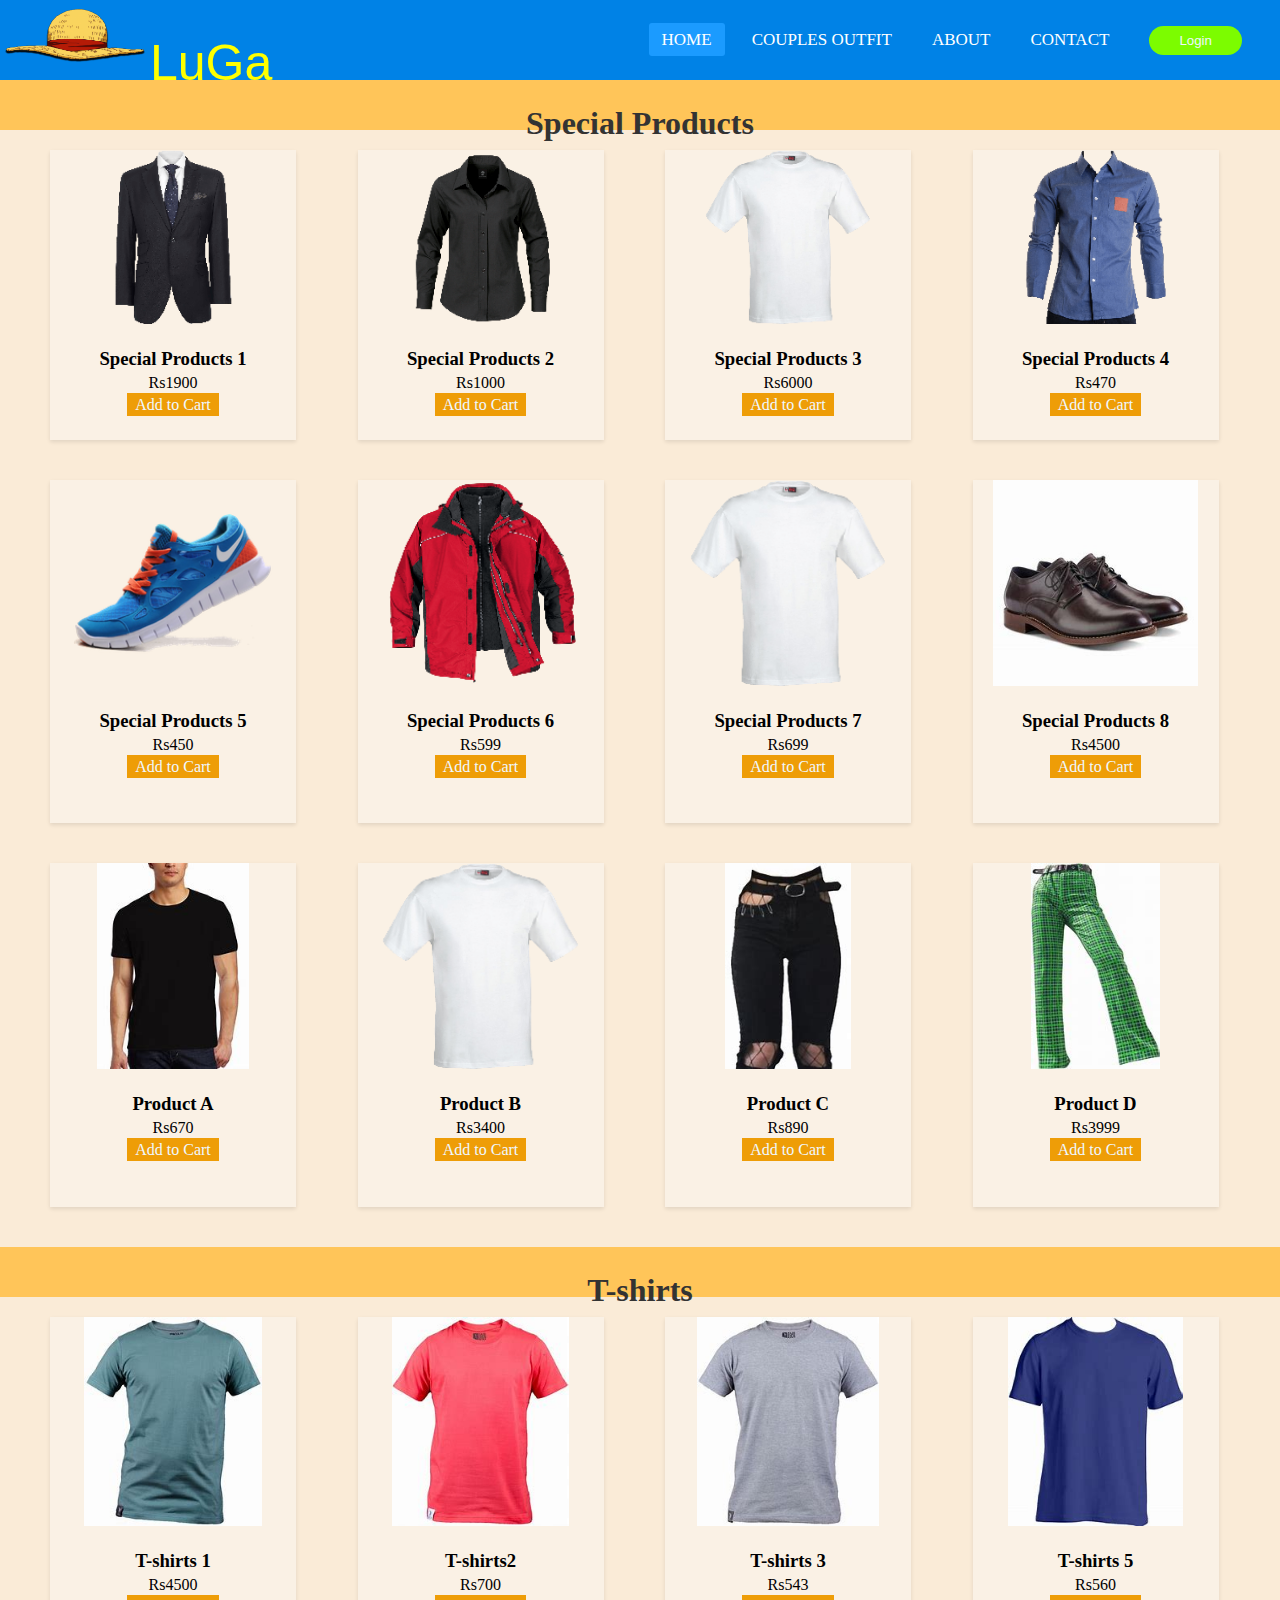
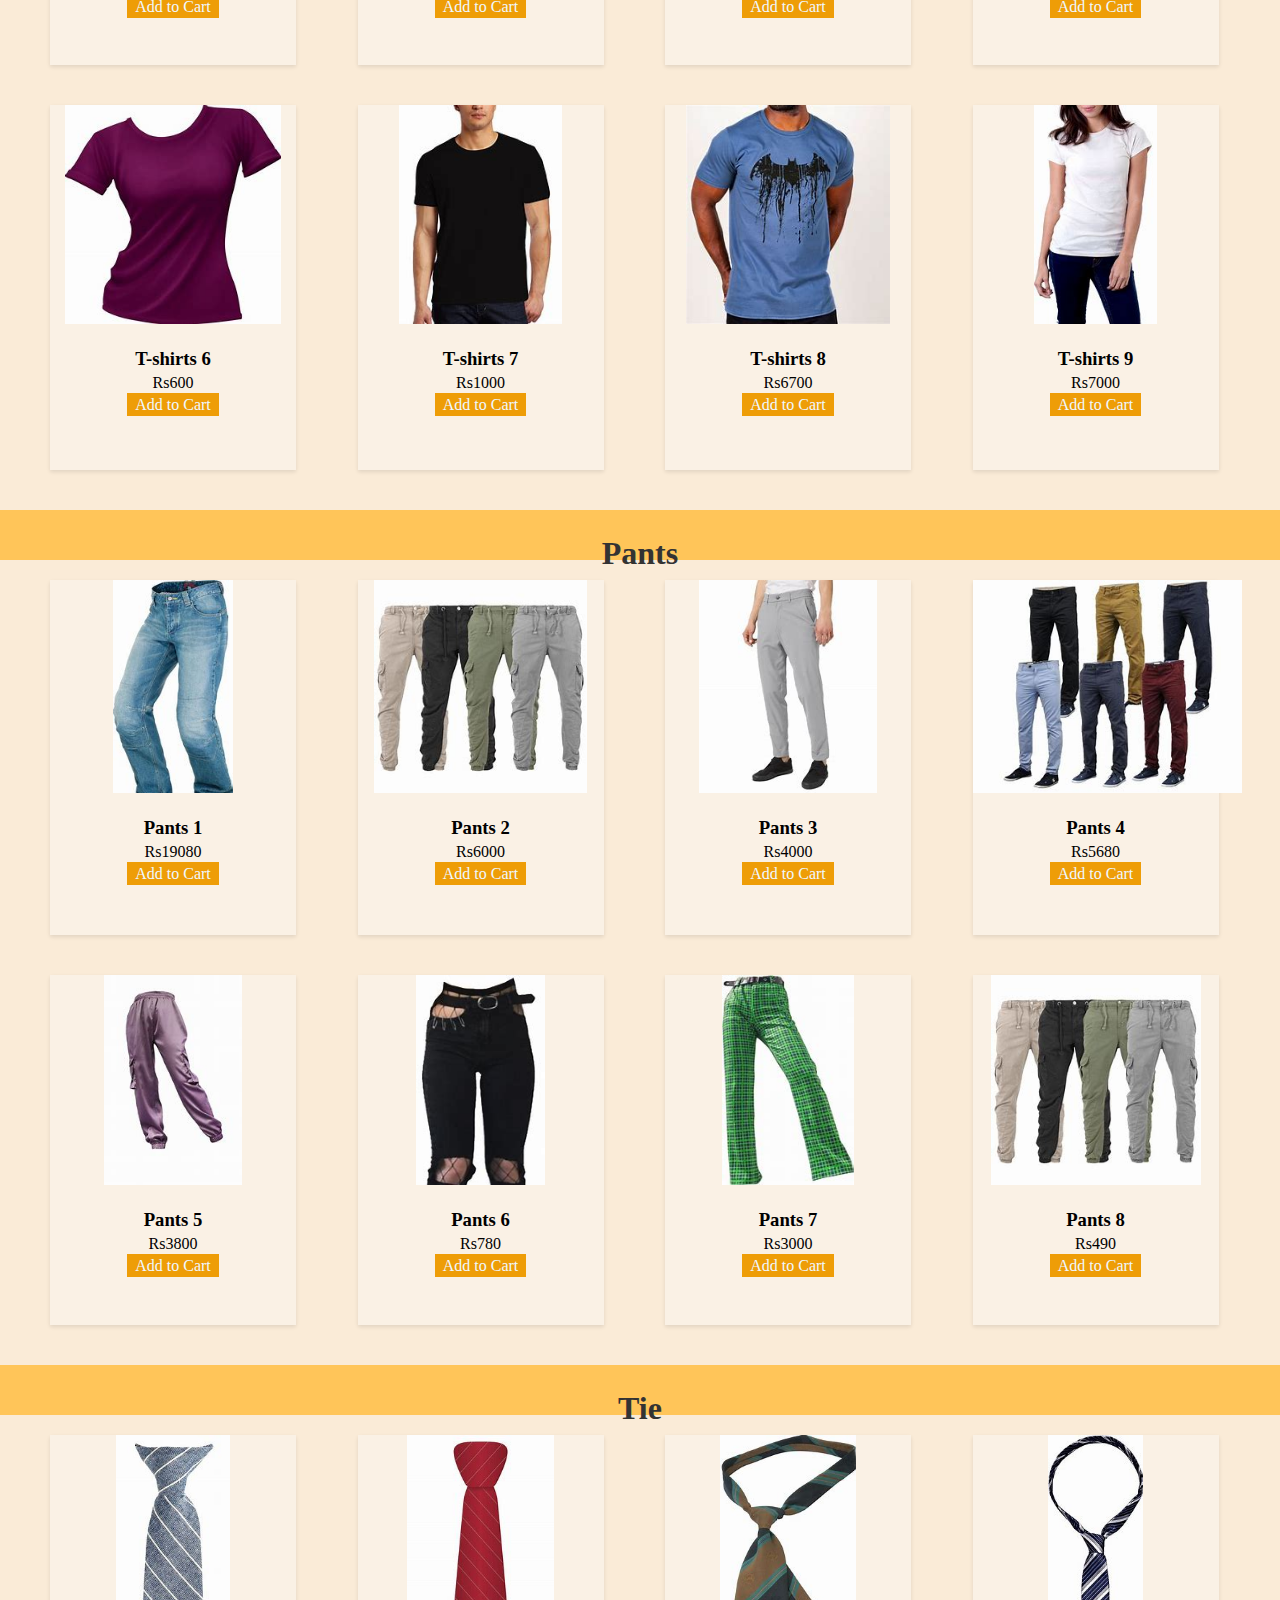
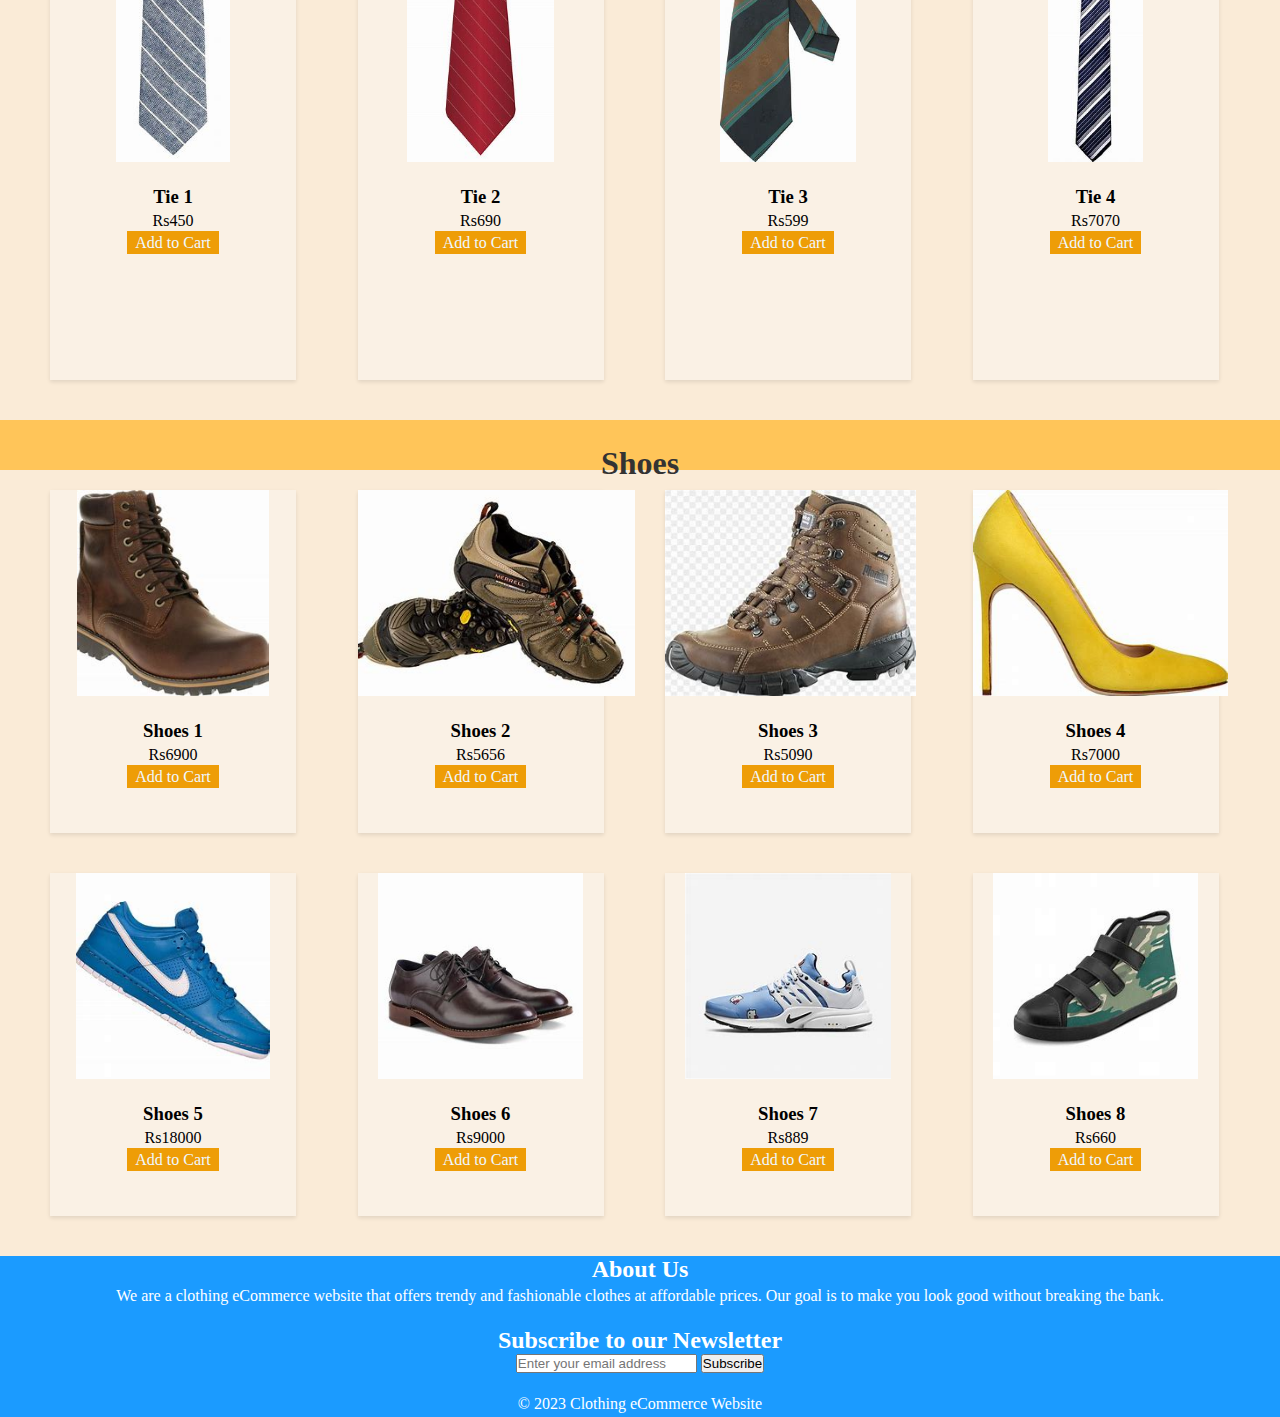
<file: index.html>
<!DOCTYPE html>
<html lang="en">
  <head>
    <meta charset="utf-8">
    <title>Luga.com</title>
    <meta name="viewport" content="width=device-width, initial-scale=1.0">
    <link rel="stylesheet" href="index.css">
  </head>
  <body>
    <nav>
        <img src="straw.png" ><a href="index.html" class="title"><span>LuGa</span></a>
      <ul>
        <li><a class="active" href="index.html">Home</a></li>
        <li><a href="Outfit/outfit.html">Couples Outfit</a></li>
        <li><a href="#about">About</a></li>
        <li><a href="contact.html">Contact</a></li>
        <li><a href="log.php"><button>Login</button></a></li>
      </ul>
    </nav>
    <div class="main_one">
    <main>
      <section class="featured-products">
        <h2>Special Products</h2>
        <ul>
          <li>
            <img src="1.png" alt="Product 1">
            <h3>Special Products 1</h3>
            <p>Rs1900</p>
            <a href="log.php" class="button_cart">Add to Cart</a>
          </li>
          <li>
            <img src="2.png" alt="Special Products 2">
            <h3>Special Products 2</h3>
            <p>Rs1000</p>
            <a href="log.php" class="button_cart">Add to Cart</a>
          </li>
          <li>
            <img src="shirt1.png" alt="Special Products 3">
            <h3>Special Products 3</h3>
            <p>Rs6000</p>
            <a href="log.php" class="button_cart">Add to Cart</a>
          </li>
          <li>
            <img src="shirt2.png" alt="Special Products 4">
            <h3>Special Products 4</h3>
            <p>Rs470</p>
            <a href="log.php" class="button_cart">Add to Cart</a>
          </li>
        </ul>
        </section>
        <section class="featured-products">
          <ul>
            <li>
              <img src="nike1.png" alt="Product 5">
              <h3>Special Products 5</h3>
              <p>Rs450</p>
              <a href="log.php" class="button_cart">Add to Cart</a>
            </li>
            <li>
              <img src="Jacket1.png" alt="Product 6">
              <h3>Special Products 6</h3>
              <p>Rs599</p>
              <a href="log.php" class="button_cart">Add to Cart</a>
            </li>
            <li>
              <img src="shirt1.png" alt="Special Products 7">
              <h3>Special Products 7</h3>
              <p>Rs699</p>
              <a href="log.php" class="button_cart">Add to Cart</a>
            </li>
            <li>
              <img src="s6.jpg" alt="Product 8">
              <h3>Special Products 8</h3>
              <p>Rs4500</p>
              <a href="log.php" class="button_cart">Add to Cart</a>
            </li>
          </ul>
        </section>
        <section class="featured-products">
        <ul>
          <li>
              <img src="b7.jpg" alt="Product 9">
              <h3>Product A</h3>
              <p>Rs670</p>
              <a href="log.php" class="button_cart">Add to Cart</a>
            </li>
            <li>
              <img src="shirt1.png" alt="Product 10">
              <h3>Product B</h3>
              <p>Rs3400</p>
              <a href="log.php" class="button_cart">Add to Cart</a>
            </li>
            <li>
              <img src="p7.jpg" alt="Product 11">
              <h3>Product C</h3>
              <p>Rs890</p>
              <a href="log.php" class="button_cart">Add to Cart</a>
            </li>
            <li>
              <img src="p8.jpg" alt="Product 12">
              <h3>Product D</h3>
              <p>Rs3999</p>
              <a href="log.php" class="button_cart">Add to Cart</a>
            </li>
        </ul>
      </section>
      <section class="featured-products">
        <h2>T-shirts</h2>
        <ul>
          <li>
            <img src="b1.jpg" alt="Product 1">
            <h3>T-shirts 1</h3>
            <p>Rs4500</p>
            <a href="log.php" class="button_cart">Add to Cart</a>
          </li>
          <li>
            <img src="b2.jpg" alt="Product 2">
            <h3>T-shirts2</h3>
            <p>Rs700</p>
            <a href="log.php" class="button_cart">Add to Cart</a>
          </li>
          <li>
            <img src="b3.jpg" alt="Product 3">
            <h3>T-shirts 3</h3>
            <p>Rs543</p>
            <a href="log.php" class="button_cart">Add to Cart</a>
          </li>
          <li>
            <img src="b4.jpg" alt="Product 4">
            <h3>T-shirts 5</h3>
            <p>Rs560</p>
            <a href="log.php" class="button_cart">Add to Cart</a>
          </li>
        </ul>
        </section>
        <section class="featured-products">
         
          <ul>
            <li>
              <img src="b6.jpg" alt="Product 1">
              <h3>T-shirts 6</h3>
              <p>Rs600</p>
              <a href="log.php" class="button_cart">Add to Cart</a>
            </li>
            <li>
              <img src="b7.jpg" alt="Product 2">
              <h3>T-shirts 7</h3>
              <p>Rs1000</p>
              <a href="log.php" class="button_cart">Add to Cart</a>
            </li>
            <li>
              <img src="b8.jpg" alt="Product 3">
              <h3>T-shirts 8</h3>
              <p>Rs6700</p>
              <a href="log.php" class="button_cart">Add to Cart</a>
            </li>
            <li>
              <img src="b5.jpg" alt="Product 4">
              <h3>T-shirts 9</h3>
              <p>Rs7000</p>
              <a href="log.php" class="button_cart">Add to Cart</a>
            </li>
          </ul>
          </section>
          <section class="featured-products">
            <h2>Pants</h2>
            <ul>
              <li>
                <img src="p1.jpg" alt="Product 1">
                <h3>Pants 1</h3>
                <p>Rs19080</p>
                <a href="log.php" class="button_cart">Add to Cart</a>
              </li>
              <li>
                <img src="p2.jpg" alt="Product 2">
                <h3>Pants 2</h3>
                <p>Rs6000</p>
                <a href="log.php" class="button_cart">Add to Cart</a>
              </li>
              <li>
                <img src="p3.jpg" alt="Product 3">
                <h3>Pants 3</h3>
                <p>Rs4000</p>
                <a href="log.php" class="button_cart">Add to Cart</a>
              </li>
              <li>
                <img src="p5.jpg" alt="Product 4">
                <h3>Pants 4</h3>
                <p>Rs5680</p>
                <a href="log.php" class="button_cart">Add to Cart</a>
              </li>
            </ul>
            </section>
            <section class="featured-products">
              
              <ul>
                <li>
                  <img src="p6.jpg" alt="Product 1">
                  <h3>Pants 5</h3>
                  <p>Rs3800</p>
                  <a href="log.php" class="button_cart">Add to Cart</a>
                </li>
                <li>
                  <img src="p7.jpg" alt="Product 2">
                  <h3>Pants 6</h3>
                  <p>Rs780</p>
                  <a href="log.php" class="button_cart">Add to Cart</a>
                </li>
                <li>
                  <img src="p8.jpg" alt="Product 3">
                  <h3>Pants 7</h3>
                  <p>Rs3000</p>
                  <a href="log.php" class="button_cart">Add to Cart</a>
                </li>
                <li>
                  <img src="p2.jpg" alt="Product 4">
                  <h3>Pants 8</h3>
                  <p>Rs490</p>
                  <a href="log.php" class="button_cart">Add to Cart</a>
                </li>
              </ul>
              </section>
              <section class="featured-products">
                <h2>Tie</h2>
                <ul>
                  <li>
                    <img src="T1.jpg" alt="Product 1">
                    <h3>Tie 1</h3>
                    <p>Rs450</p>
                    <a href="log.php" class="button_cart">Add to Cart</a>
                  </li>
                  <li>
                    <img src="t2.jpg" alt="Product 2">
                    <h3>Tie 2</h3>
                    <p>Rs690</p>
                    <a href="log.php" class="button_cart">Add to Cart</a>
                  </li>
                  <li>
                    <img src="t3.jpg" alt="Product 3">
                    <h3>Tie 3</h3>
                    <p>Rs599</p>
                    <a href="log.php" class="button_cart">Add to Cart</a>
                  </li>
                  <li>
                    <img src="t4.jpg" alt="Product 4">
                    <h3>Tie 4</h3>
                    <p>Rs7070</p>
                    <a href="log.php" class="button_cart">Add to Cart</a>
                  </li>
                </ul>
                </section>
                <section class="featured-products">
                  <h2>Shoes</h2>
                  <ul>
                    <li>
                      <img src="s1.jpg" alt="Product 1">
                      <h3>Shoes 1</h3>
                      <p>Rs6900</p>
                      <a href="log.php" class="button_cart">Add to Cart</a>
                    </li>
                    <li>
                      <img src="s2.jpg" alt="Product 2">
                      <h3>Shoes 2</h3>
                      <p>Rs5656</p>
                      <a href="log.php" class="button_cart">Add to Cart</a>
                    </li>
                    <li>
                      <img src="s3.jpg" alt="Product 3">
                      <h3>Shoes 3</h3>
                      <p>Rs5090</p>
                      <a href="log.php" class="button_cart">Add to Cart</a>
                    </li>
                    <li>
                      <img src="s4.jpg" alt="Product 4">
                      <h3>Shoes 4</h3>
                      <p>Rs7000</p>
                      <a href="log.php" class="button_cart">Add to Cart</a>
                    </li>
                  </ul>
                  </section>
                  <section class="featured-products">
                    
                    <ul>
                      <li>
                        <img src="s5.jpg" alt="Product 1">
                        <h3>Shoes 5</h3>
                        <p>Rs18000</p>
                        <a href="log.php" class="button_cart">Add to Cart</a>
                      </li>
                      <li>
                        <img src="s6.jpg" alt="Product 2">
                        <h3>Shoes 6</h3>
                        <p>Rs9000</p>
                        <a href="log.php" class="button_cart">Add to Cart</a>
                      </li>
                      <li>
                        <img src="s7jpg.jpg" alt="Product 3">
                        <h3>Shoes 7</h3>
                        <p>Rs889</p>
                        <a href="log.php" class="button_cart">Add to Cart</a>
                      </li>
                      <li>
                        <img src="s8.jpg" alt="Product 4">
                        <h3>Shoes 8</h3>
                        <p>Rs660</p>
                        <a href="log.php" class="button_cart">Add to Cart</a>
                      </li>
                    </ul>
                    </section>
    </main>
    <div class="footer_adbout">
      <section id="about">
        <h2 id="about">About Us</h2>
        <p>We are a clothing eCommerce website that offers trendy and fashionable clothes at affordable prices. Our goal is to make you look good without breaking the bank.</p>
      </section>
      <br>
      <section id="newsletter">
        <h2>Subscribe to our Newsletter</h2>
        <form>
          <input type="email" placeholder="Enter your email address">
          <button>Subscribe</button>
        </form>
      </section>
    <br>
      <footer>
        <p>&copy; 2023 Clothing eCommerce Website</p>
      </footer>
    </div>
  </body>
</html>
</file>
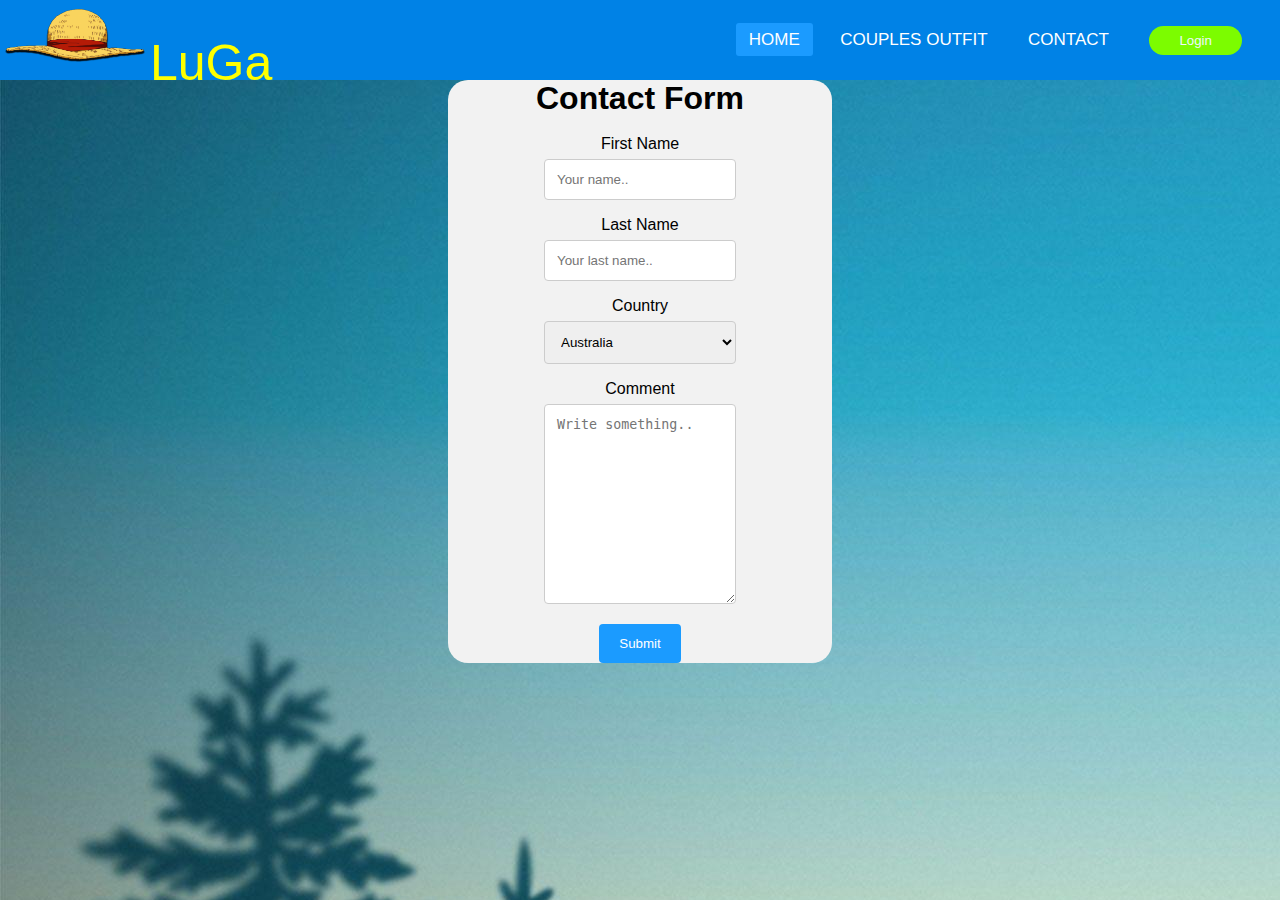
<file: contact.html>
<!DOCTYPE html>
<html>
<head>
  <title>Luga.com</title>
  <meta name="viewport" content="width=device-width, initial-scale=1">
  <link rel="stylesheet" href="index.css">
<style>
body {font-family: Arial, Helvetica, sans-serif;
background-image: url(bg.jpg);
}
* {box-sizing: border-box;}

input[type=text], select, textarea {
  width: 50%;
  padding: 12px;
  border: 1px solid #ccc;
  border-radius: 4px;
  box-sizing: border-box;
  margin-top: 6px;
  margin-bottom: 16px;
  resize: vertical;
  
  
}

input[type=submit] {
  background-color: #1b9bff;
  color: white;
  padding: 12px 20px;
  border: none;
  border-radius: 4px;
  cursor: pointer;
  align-items: center;
  
}

input[type=submit]:hover {
  background-color: #1b9bff;
}

.container {
  border-radius: 20px;
  background-color: #f2f2f2;
  margin-left: 35%;
  margin-right: 35%;
  text-align: center;
}
</style>
</head>
<body>
  <nav>
    <img src="straw.png" ><a href="index.html" class="title"><span>LuGa</span></a>
  <ul>
    <li><a class="active" href="index.html">Home</a></li>
    <li><a href="Outfit/outfit.html">Couples Outfit</a></li>
    <li><a href="contact.html">Contact</a></li>
    <li><a href="log.php"><button>Login</button></a></li>
  </ul>
</nav>

<div class="main_one">
<div class="container">
    <h1>Contact Form</h1><br>
  <form action="/action_page.php">
    <label for="fname">First Name</label><br>
    <input type="text" id="fname" name="firstname" placeholder="Your name.."><br>

    <label for="lname">Last Name</label><br>
    <input type="text" id="lname" name="lastname" placeholder="Your last name.."><br>

    <label for="country">Country</label><br>
    <select id="country" name="country"><br>
      <option value="australia">Australia</option>
      <option value="canada">India</option>
      <option value="usa">USA</option>
      <option value="usa">Nepal</option>
      <option value="usa">China</option>
    </select>
    <br>
    <label for="comment">Comment</label><br>
    <textarea id="comment" name="comment" placeholder="Write something.." style="height:200px"></textarea>
    <br>
    <input type="submit" value="Submit">
  </form>
</div>
</div>

</body>
</html>
</file>
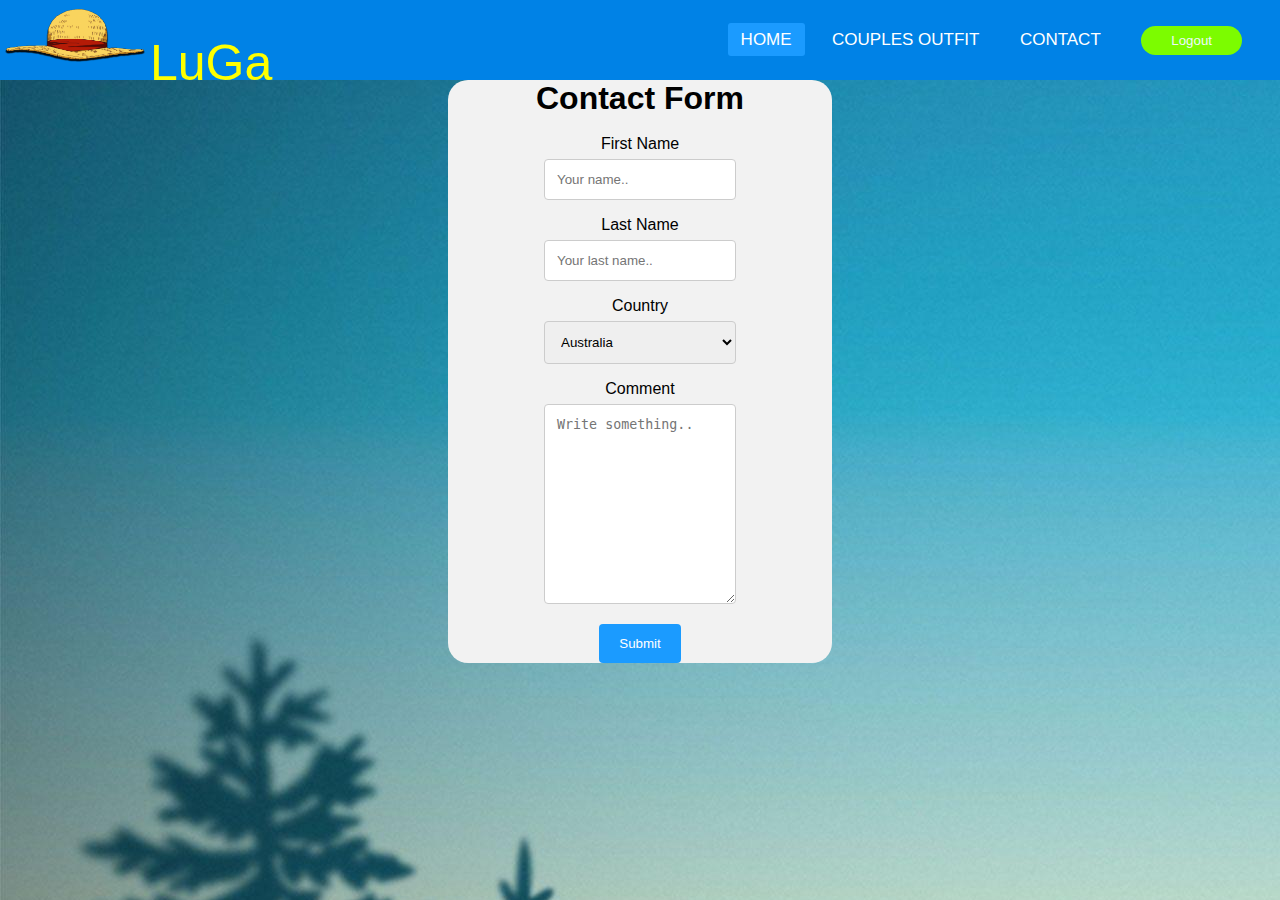
<file: contact2.html>
<!DOCTYPE html>
<html>
<head>
  <title>Luga.com</title>
  <meta name="viewport" content="width=device-width, initial-scale=1">
  <link rel="stylesheet" href="index.css">
<style>
body {font-family: Arial, Helvetica, sans-serif;
background-image: url(bg.jpg);
}
* {box-sizing: border-box;}

input[type=text], select, textarea {
  width: 50%;
  padding: 12px;
  border: 1px solid #ccc;
  border-radius: 4px;
  box-sizing: border-box;
  margin-top: 6px;
  margin-bottom: 16px;
  resize: vertical;
  
  
}

input[type=submit] {
  background-color: #1b9bff;
  color: white;
  padding: 12px 20px;
  border: none;
  border-radius: 4px;
  cursor: pointer;
  align-items: center;
  
}

input[type=submit]:hover {
  background-color: #1b9bff;
}

.container {
  border-radius: 20px;
  background-color: #f2f2f2;
  margin-left: 35%;
  margin-right: 35%;
  text-align: center;
}
</style>
</head>
<body>
  <nav>
    <img src="straw.png" ><a href="index2.html" class="title"><span>LuGa</span></a>
  <ul>
    <li><a class="active" href="index2.html">Home</a></li>
    <li><a href="Outfit/outfit2.html">Couples Outfit</a></li>
    <li><a href="contact2.html">Contact</a></li>
    <li><a href="index.html"><button>Logout</button></a></li>
  </ul>
</nav>

<div class="main_one">
<div class="container">
    <h1>Contact Form</h1><br>
  <form action="/action_page.php">
    <label for="fname">First Name</label><br>
    <input type="text" id="fname" name="firstname" placeholder="Your name.."><br>

    <label for="lname">Last Name</label><br>
    <input type="text" id="lname" name="lastname" placeholder="Your last name.."><br>

    <label for="country">Country</label><br>
    <select id="country" name="country"><br>
      <option value="australia">Australia</option>
      <option value="canada">India</option>
      <option value="usa">USA</option>
      <option value="usa">Nepal</option>
      <option value="usa">China</option>
    </select>
    <br>
    <label for="comment">Comment</label><br>
    <textarea id="comment" name="comment" placeholder="Write something.." style="height:200px"></textarea>
    <br>
    <input type="submit" value="Submit">
  </form>
</div>
</div>

</body>
</html>
</file>
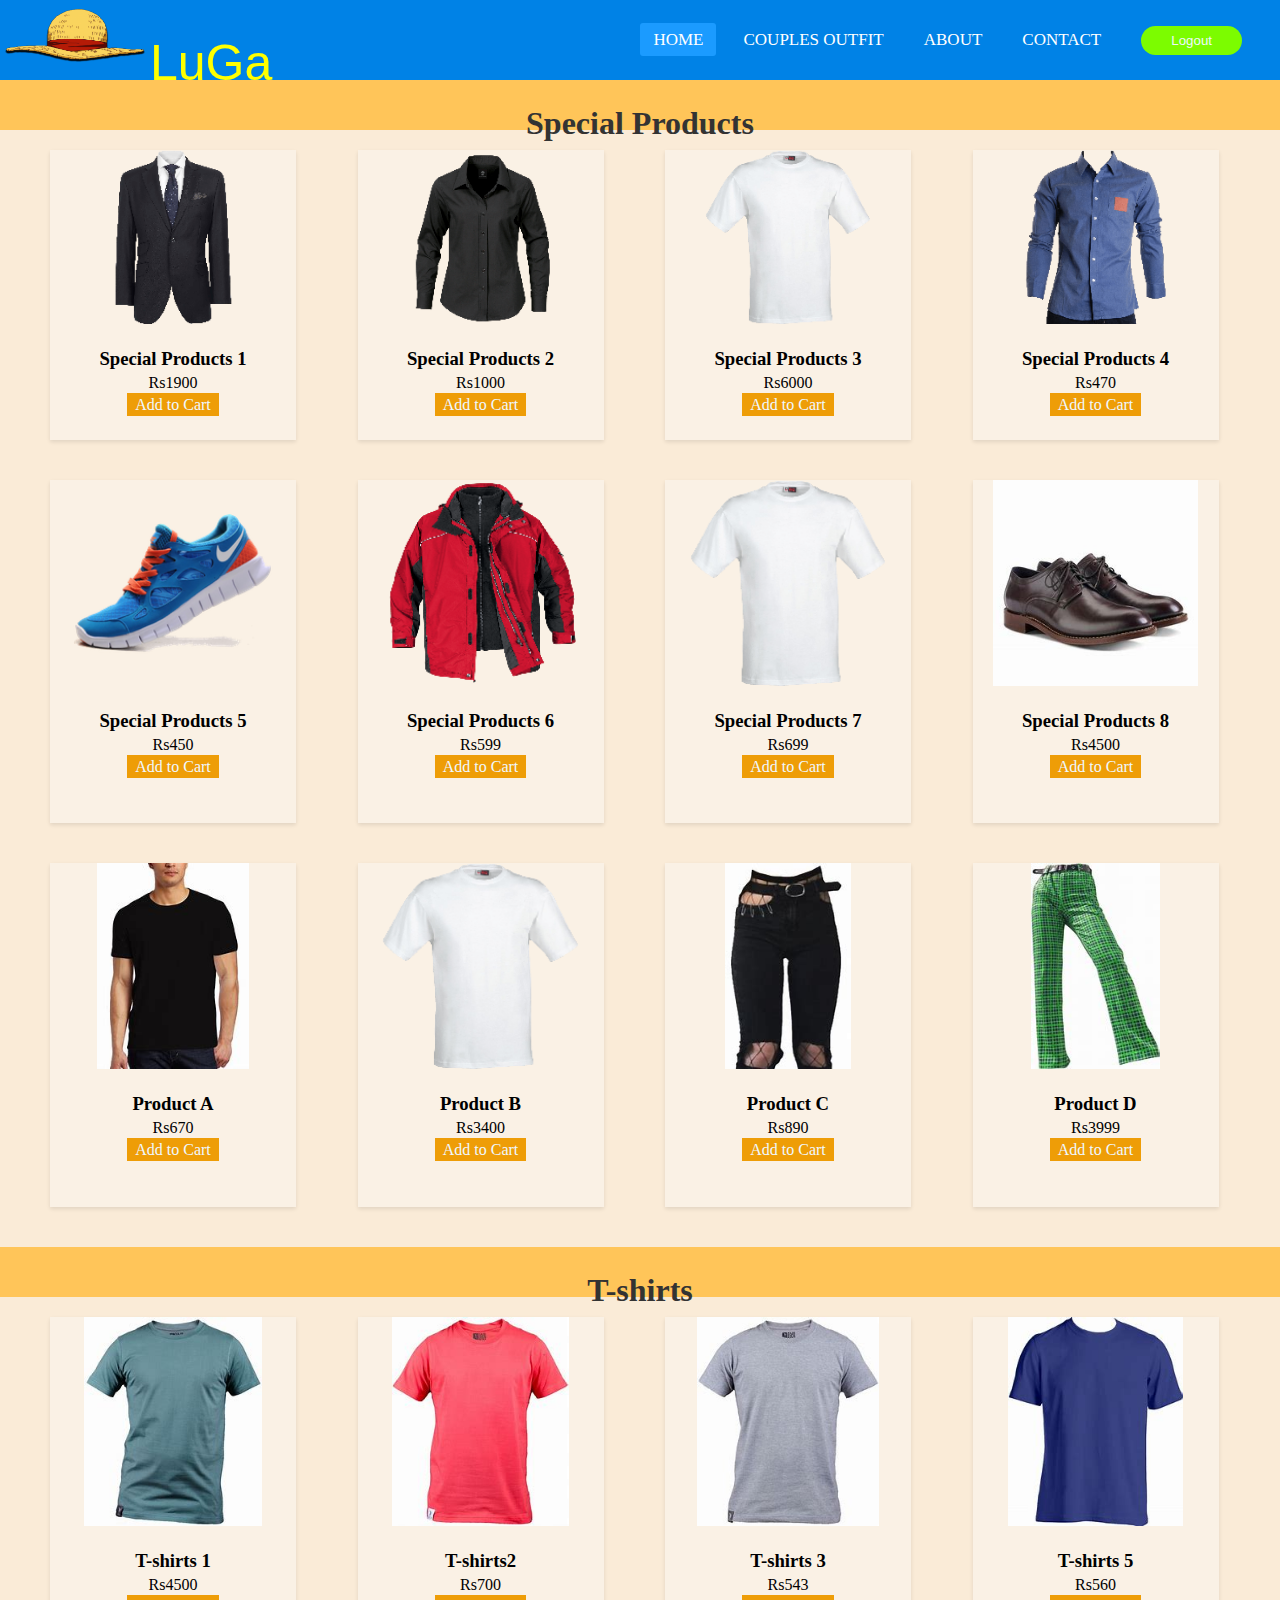
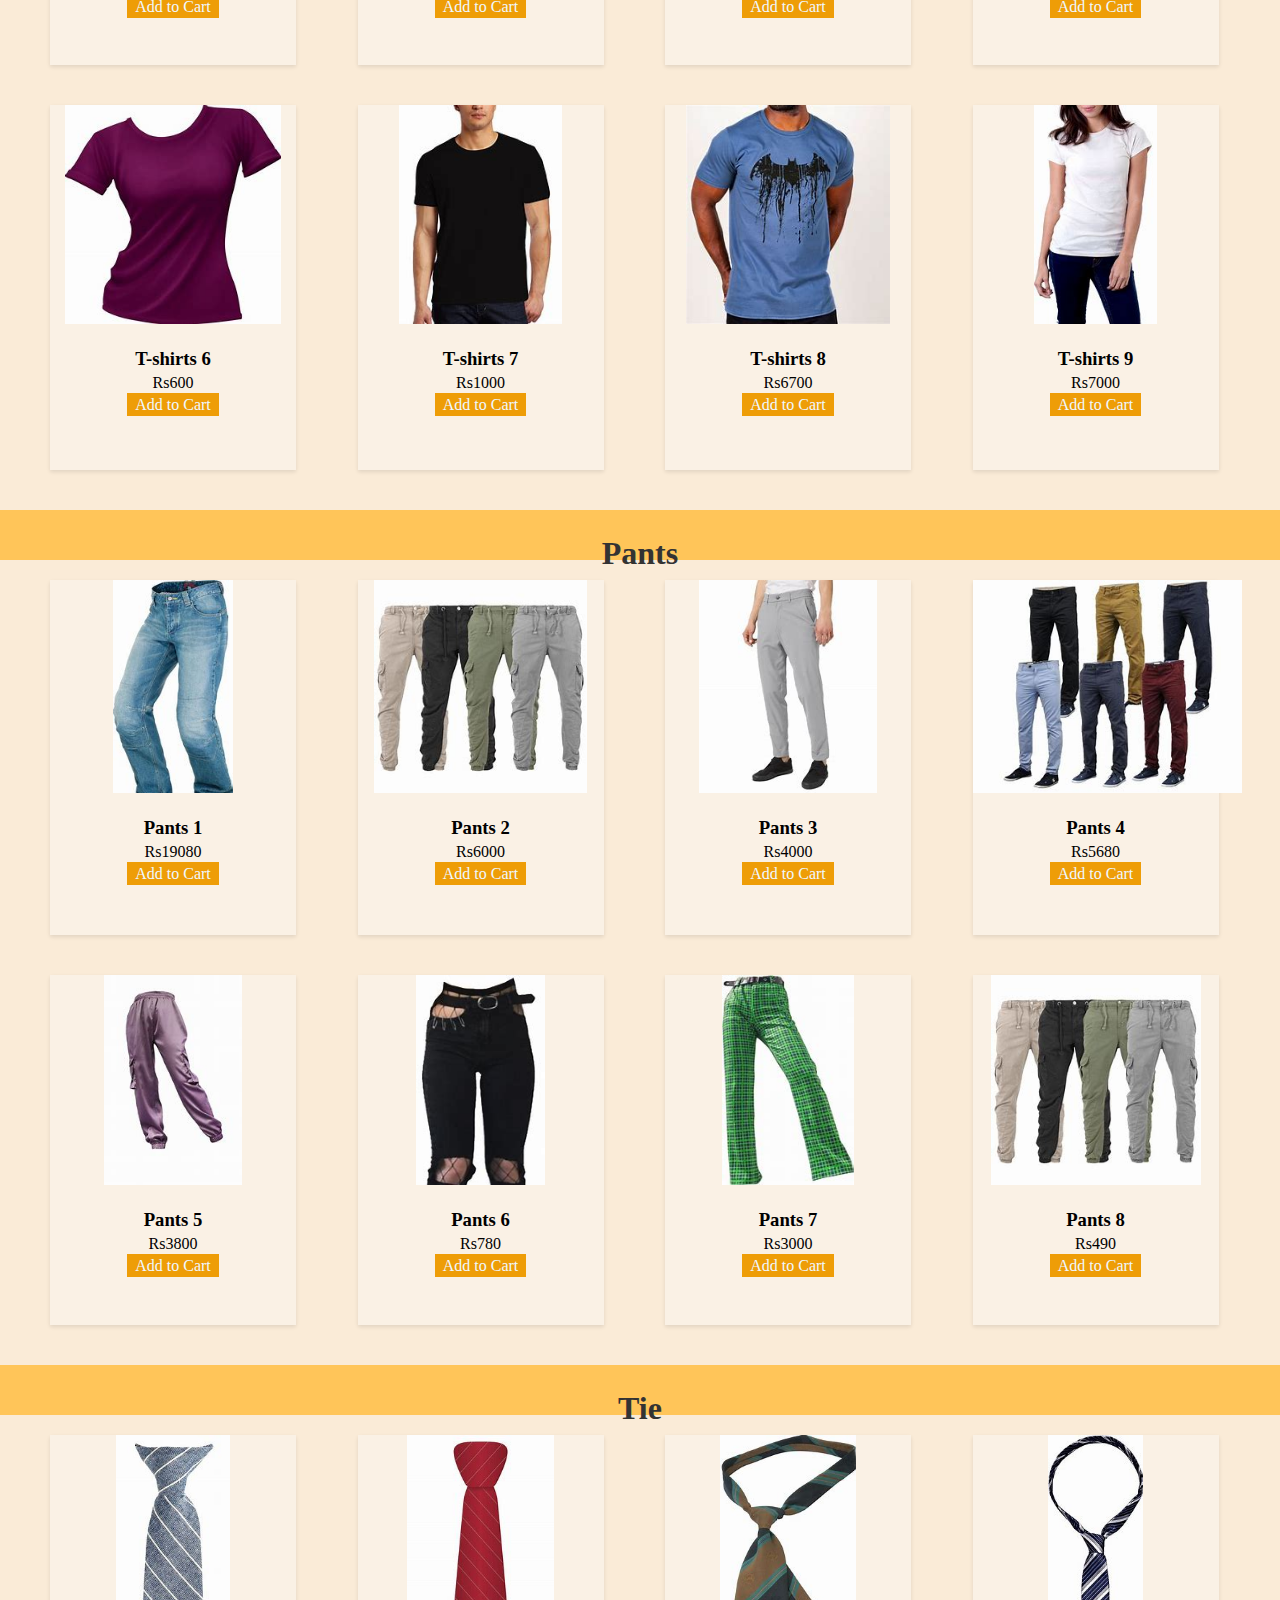
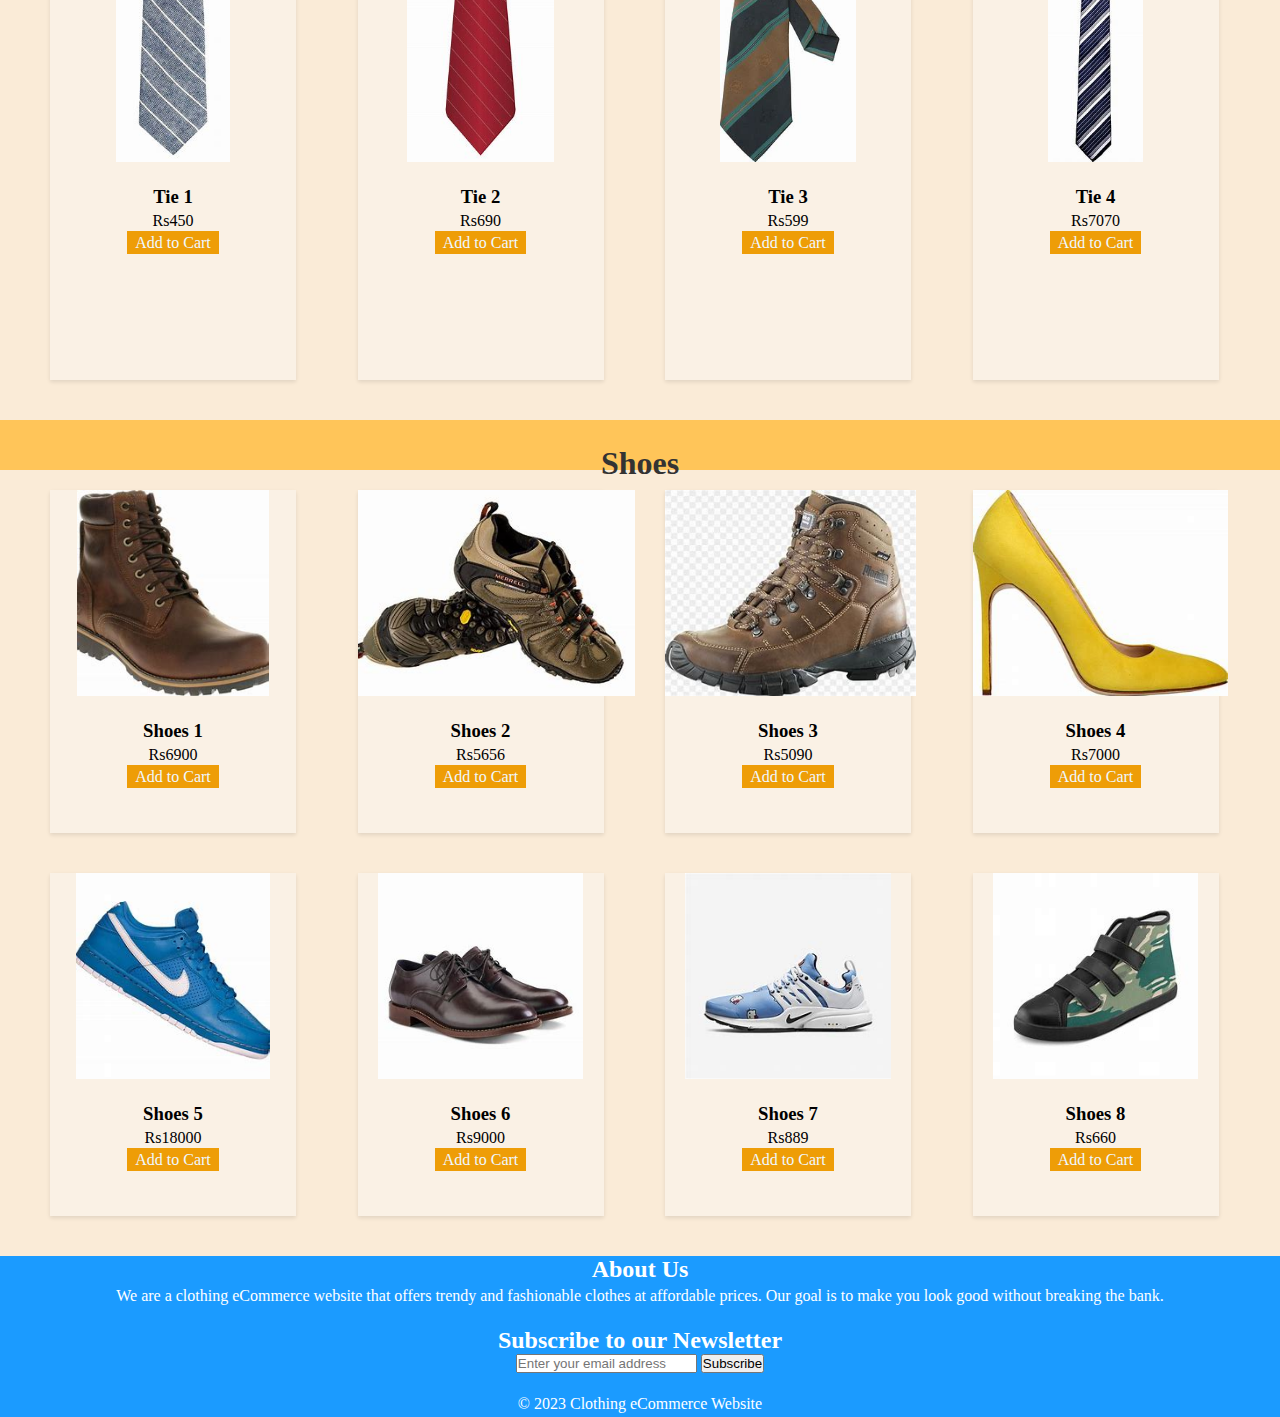
<file: index2.html>
<!DOCTYPE html>
<html lang="en">
  <head>
    <meta charset="utf-8">
    <title>Luga.com</title>
    <meta name="viewport" content="width=device-width, initial-scale=1.0">
    <link rel="stylesheet" href="index.css">
  </head>
  <body>
    <nav>
        <img src="straw.png" ><a href="index2.html" class="title"><span>LuGa</span></a>
      <ul>
        <li><a class="active" href="index2.html">Home</a></li>
        <li><a href="Outfit/outfit2.html">Couples Outfit</a></li>
        <li><a href="#about">About</a></li>
        <li><a href="contact2.html">Contact</a></li>
        <li><a href="index.html"><button>Logout</button></a></li>
      </ul>
    </nav>
    <div class="main_one">
    <main>
      <section class="featured-products">
        <h2>Special Products</h2>
        <ul>
          <li>
            <img src="1.png" alt="Product 1">
            <h3>Special Products 1</h3>
            <p>Rs1900</p>
            <a href="#" class="button_cart">Add to Cart</a>
          </li>
          <li>
            <img src="2.png" alt="Special Products 2">
            <h3>Special Products 2</h3>
            <p>Rs1000</p>
            <a href="#" class="button_cart">Add to Cart</a>
          </li>
          <li>
            <img src="shirt1.png" alt="Special Products 3">
            <h3>Special Products 3</h3>
            <p>Rs6000</p>
            <a href="#" class="button_cart">Add to Cart</a>
          </li>
          <li>
            <img src="shirt2.png" alt="Special Products 4">
            <h3>Special Products 4</h3>
            <p>Rs470</p>
            <a href="#" class="button_cart">Add to Cart</a>
          </li>
        </ul>
        </section>
        <section class="featured-products">
          <ul>
            <li>
              <img src="nike1.png" alt="Product 5">
              <h3>Special Products 5</h3>
              <p>Rs450</p>
              <a href="#" class="button_cart">Add to Cart</a>
            </li>
            <li>
              <img src="Jacket1.png" alt="Product 6">
              <h3>Special Products 6</h3>
              <p>Rs599</p>
              <a href="#" class="button_cart">Add to Cart</a>
            </li>
            <li>
              <img src="shirt1.png" alt="Special Products 7">
              <h3>Special Products 7</h3>
              <p>Rs699</p>
              <a href="#" class="button_cart">Add to Cart</a>
            </li>
            <li>
              <img src="s6.jpg" alt="Product 8">
              <h3>Special Products 8</h3>
              <p>Rs4500</p>
              <a href="#" class="button_cart">Add to Cart</a>
            </li>
          </ul>
        </section>
        <section class="featured-products">
        <ul>
          <li>
              <img src="b7.jpg" alt="Product 9">
              <h3>Product A</h3>
              <p>Rs670</p>
              <a href="#" class="button_cart">Add to Cart</a>
            </li>
            <li>
              <img src="shirt1.png" alt="Product 10">
              <h3>Product B</h3>
              <p>Rs3400</p>
              <a href="#" class="button_cart">Add to Cart</a>
            </li>
            <li>
              <img src="p7.jpg" alt="Product 11">
              <h3>Product C</h3>
              <p>Rs890</p>
              <a href="#" class="button_cart">Add to Cart</a>
            </li>
            <li>
              <img src="p8.jpg" alt="Product 12">
              <h3>Product D</h3>
              <p>Rs3999</p>
              <a href="#" class="button_cart">Add to Cart</a>
            </li>
        </ul>
      </section>
      <section class="featured-products">
        <h2>T-shirts</h2>
        <ul>
          <li>
            <img src="b1.jpg" alt="Product 1">
            <h3>T-shirts 1</h3>
            <p>Rs4500</p>
            <a href="#" class="button_cart">Add to Cart</a>
          </li>
          <li>
            <img src="b2.jpg" alt="Product 2">
            <h3>T-shirts2</h3>
            <p>Rs700</p>
            <a href="#" class="button_cart">Add to Cart</a>
          </li>
          <li>
            <img src="b3.jpg" alt="Product 3">
            <h3>T-shirts 3</h3>
            <p>Rs543</p>
            <a href="#" class="button_cart">Add to Cart</a>
          </li>
          <li>
            <img src="b4.jpg" alt="Product 4">
            <h3>T-shirts 5</h3>
            <p>Rs560</p>
            <a href="#" class="button_cart">Add to Cart</a>
          </li>
        </ul>
        </section>
        <section class="featured-products">
         
          <ul>
            <li>
              <img src="b6.jpg" alt="Product 1">
              <h3>T-shirts 6</h3>
              <p>Rs600</p>
              <a href="#" class="button_cart">Add to Cart</a>
            </li>
            <li>
              <img src="b7.jpg" alt="Product 2">
              <h3>T-shirts 7</h3>
              <p>Rs1000</p>
              <a href="#" class="button_cart">Add to Cart</a>
            </li>
            <li>
              <img src="b8.jpg" alt="Product 3">
              <h3>T-shirts 8</h3>
              <p>Rs6700</p>
              <a href="#" class="button_cart">Add to Cart</a>
            </li>
            <li>
              <img src="b5.jpg" alt="Product 4">
              <h3>T-shirts 9</h3>
              <p>Rs7000</p>
              <a href="#" class="button_cart">Add to Cart</a>
            </li>
          </ul>
          </section>
          <section class="featured-products">
            <h2>Pants</h2>
            <ul>
              <li>
                <img src="p1.jpg" alt="Product 1">
                <h3>Pants 1</h3>
                <p>Rs19080</p>
                <a href="#" class="button_cart">Add to Cart</a>
              </li>
              <li>
                <img src="p2.jpg" alt="Product 2">
                <h3>Pants 2</h3>
                <p>Rs6000</p>
                <a href="#" class="button_cart">Add to Cart</a>
              </li>
              <li>
                <img src="p3.jpg" alt="Product 3">
                <h3>Pants 3</h3>
                <p>Rs4000</p>
                <a href="#" class="button_cart">Add to Cart</a>
              </li>
              <li>
                <img src="p5.jpg" alt="Product 4">
                <h3>Pants 4</h3>
                <p>Rs5680</p>
                <a href="#" class="button_cart">Add to Cart</a>
              </li>
            </ul>
            </section>
            <section class="featured-products">
              
              <ul>
                <li>
                  <img src="p6.jpg" alt="Product 1">
                  <h3>Pants 5</h3>
                  <p>Rs3800</p>
                  <a href="#" class="button_cart">Add to Cart</a>
                </li>
                <li>
                  <img src="p7.jpg" alt="Product 2">
                  <h3>Pants 6</h3>
                  <p>Rs780</p>
                  <a href="#" class="button_cart">Add to Cart</a>
                </li>
                <li>
                  <img src="p8.jpg" alt="Product 3">
                  <h3>Pants 7</h3>
                  <p>Rs3000</p>
                  <a href="#" class="button_cart">Add to Cart</a>
                </li>
                <li>
                  <img src="p2.jpg" alt="Product 4">
                  <h3>Pants 8</h3>
                  <p>Rs490</p>
                  <a href="#" class="button_cart">Add to Cart</a>
                </li>
              </ul>
              </section>
              <section class="featured-products">
                <h2>Tie</h2>
                <ul>
                  <li>
                    <img src="T1.jpg" alt="Product 1">
                    <h3>Tie 1</h3>
                    <p>Rs450</p>
                    <a href="#" class="button_cart">Add to Cart</a>
                  </li>
                  <li>
                    <img src="t2.jpg" alt="Product 2">
                    <h3>Tie 2</h3>
                    <p>Rs690</p>
                    <a href="#" class="button_cart">Add to Cart</a>
                  </li>
                  <li>
                    <img src="t3.jpg" alt="Product 3">
                    <h3>Tie 3</h3>
                    <p>Rs599</p>
                    <a href="#" class="button_cart">Add to Cart</a>
                  </li>
                  <li>
                    <img src="t4.jpg" alt="Product 4">
                    <h3>Tie 4</h3>
                    <p>Rs7070</p>
                    <a href="#" class="button_cart">Add to Cart</a>
                  </li>
                </ul>
                </section>
                <section class="featured-products">
                  <h2>Shoes</h2>
                  <ul>
                    <li>
                      <img src="s1.jpg" alt="Product 1">
                      <h3>Shoes 1</h3>
                      <p>Rs6900</p>
                      <a href="#" class="button_cart">Add to Cart</a>
                    </li>
                    <li>
                      <img src="s2.jpg" alt="Product 2">
                      <h3>Shoes 2</h3>
                      <p>Rs5656</p>
                      <a href="#" class="button_cart">Add to Cart</a>
                    </li>
                    <li>
                      <img src="s3.jpg" alt="Product 3">
                      <h3>Shoes 3</h3>
                      <p>Rs5090</p>
                      <a href="#" class="button_cart">Add to Cart</a>
                    </li>
                    <li>
                      <img src="s4.jpg" alt="Product 4">
                      <h3>Shoes 4</h3>
                      <p>Rs7000</p>
                      <a href="#" class="button_cart">Add to Cart</a>
                    </li>
                  </ul>
                  </section>
                  <section class="featured-products">
                    
                    <ul>
                      <li>
                        <img src="s5.jpg" alt="Product 1">
                        <h3>Shoes 5</h3>
                        <p>Rs18000</p>
                        <a href="#" class="button_cart">Add to Cart</a>
                      </li>
                      <li>
                        <img src="s6.jpg" alt="Product 2">
                        <h3>Shoes 6</h3>
                        <p>Rs9000</p>
                        <a href="#" class="button_cart">Add to Cart</a>
                      </li>
                      <li>
                        <img src="s7jpg.jpg" alt="Product 3">
                        <h3>Shoes 7</h3>
                        <p>Rs889</p>
                        <a href="#" class="button_cart">Add to Cart</a>
                      </li>
                      <li>
                        <img src="s8.jpg" alt="Product 4">
                        <h3>Shoes 8</h3>
                        <p>Rs660</p>
                        <a href="#" class="button_cart">Add to Cart</a>
                      </li>
                    </ul>
                    </section>
    </main>
    <div class="footer_adbout">
      <section id="about">
        <h2 id="about">About Us</h2>
        <p>We are a clothing eCommerce website that offers trendy and fashionable clothes at affordable prices. Our goal is to make you look good without breaking the bank.</p>
      </section>
      <br>
      <section id="newsletter">
        <h2>Subscribe to our Newsletter</h2>
        <form>
          <input type="email" placeholder="Enter your email address">
          <button>Subscribe</button>
        </form>
      </section>
    <br>
      <footer>
        <p>&copy; 2023 Clothing eCommerce Website</p>
      </footer>
    </div>
  </body>
</html>
</file>
<file: index.css>
*{
  padding: 0;
  margin: 0;
  text-decoration: none;
  list-style: none;
  box-sizing: border-box;
}
body{
  font-family: montserrat;
  background-color: antiquewhite;
}
nav{
  background: #0082e6;
  height: 80px;
  width: 100%;
}
label.logo{
  color: white;
  font-size: 35px;
  line-height: 80px;
  font-weight: bold;
  
}
 img {
    height: 80px;
    width: 150px;
}
nav ul{
  float: right;
  margin-right: 20px;
}
nav ul li{
  display: inline-block;
  line-height: 80px;
  margin: 0 5px;
}
nav ul li a{
  color: white;
  font-size: 17px;
  padding: 7px 13px;
  border-radius: 3px;
  text-transform: uppercase;
}
nav ul li button{
    background-color: lawngreen;
    padding: 7px 30px;
    border-radius: 25px;
    border: none;
    color: aliceblue;
}
a.active,a:hover{
  background: #1b9bff;
  transition: .5s;
}
.checkbtn{
  font-size: 30px;
  color: white;
  float: right;
  line-height: 80px;
  margin-right: 40px;
  cursor: pointer;
  display: none;
}
#check{
  display: none;
}
@media (max-width: 952px){
  label.logo{
    font-size: 30px;
    padding-left: 50px;
  }
  nav ul li a{
    font-size: 16px;
  }
}
@media (max-width: 858px){
  .checkbtn{
    display: block;
  }
  ul{
    position: fixed;
    width: 100%;
    height: 100vh;
    background: #2c3e50;
    top: 80px;
    left: -100%;
    text-align: center;
    transition: all .5s;
  }
  nav ul li{
    display: block;
    margin: 50px 0;
    line-height: 30px;
  }
  nav ul li a{
    font-size: 20px;
  }
  a:hover,a.active{
    background: none;
    color: #0082e6;
  }
  #check:checked ~ ul{
    left: 0;
  }
}
.title{
  font-size: 50px;
  font-family:'Franklin Gothic Medium', 'Arial Narrow', Arial, sans-serif;
  color: yellow;
} 

.main_one{
  align-items: center;
  
}
.featured-products h2 {
  font-size: 32px;
  color: #333;
  margin: 0px 0px 20px 0px;
  text-align: center;
  background-color: rgb(255, 197, 89);
  height: 50px;
  padding-top: 25px;
}

.featured-products ul {
  display: flex;
  list-style: none;
  margin-left: 50px;
  text-align: center;
}

.featured-products li {
  margin-right: 5%;
  margin-bottom: 40px;
  background-color: rgb(250, 241, 229);
  box-shadow: 0 2px 4px rgba(0, 0, 0, 0.1);
  align-items: center;
  width: 20%;
}

.featured-products li img {
  width: auto;
  height: 60%;
  margin-bottom: 20px;
}
.footer_adbout{
  background-color: #1b9bff;
  text-align: center;
  color: white;
}
.button_cart{
  background-color: rgb(238, 157, 7);
  color: aliceblue;
  padding: 3px 8px;
}
p{
  padding: 4px;
}
</file>
